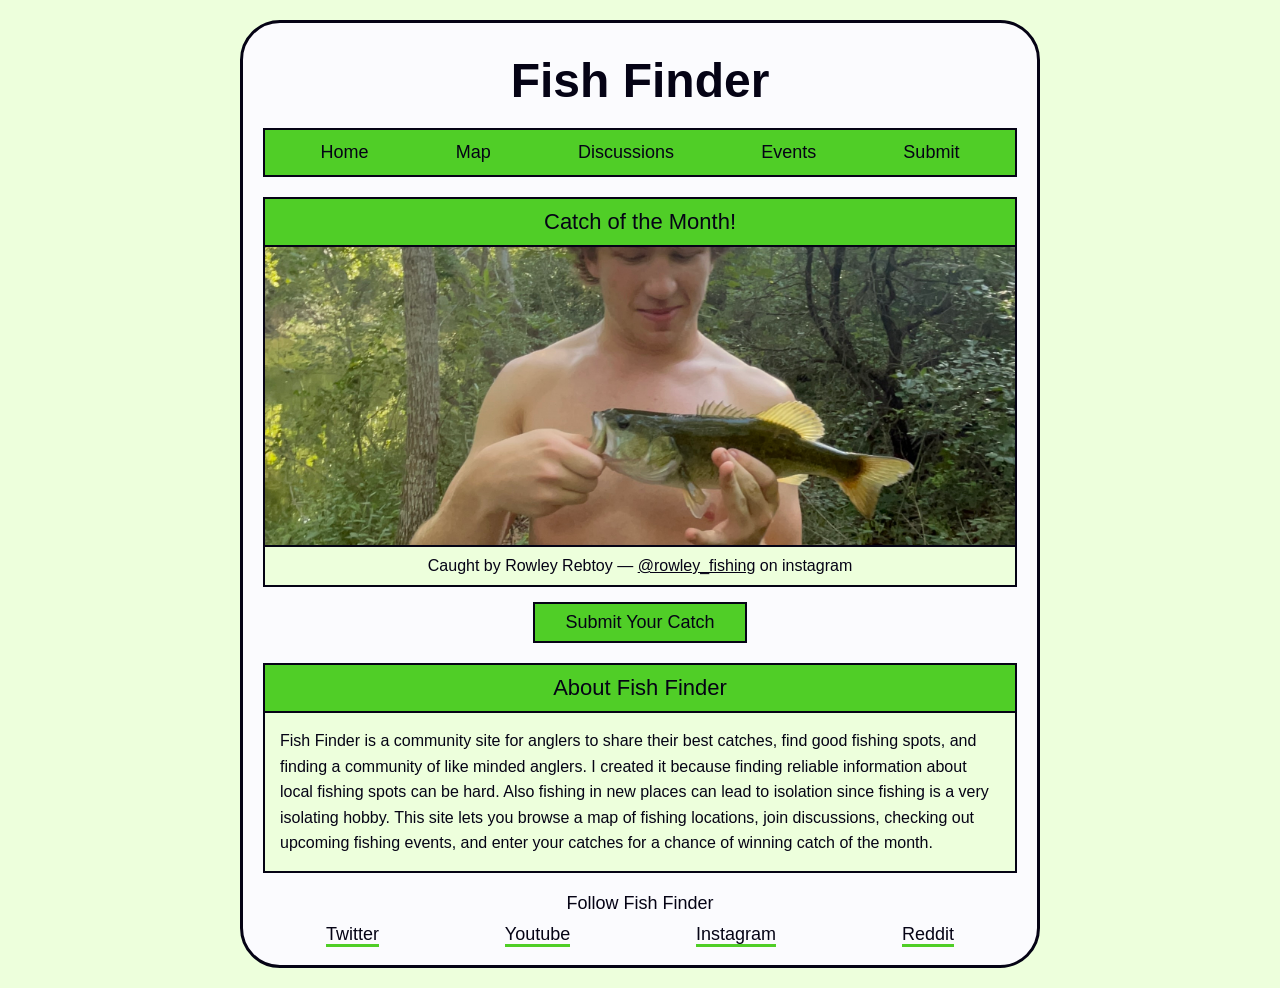
<file: Index.html>
<!DOCTYPE html>
<html lang="en">
<head>
    <meta charset="UTF-8">
    <meta name="viewport" content="width=device-width, initial-scale=1.0">
    <title>Fish Finder</title>
    <link rel="stylesheet" href="style.css">
</head>
<body>
    <div class="page">
        <header>
            <h1> Fish Finder</h1>
        </header>
        <nav>
            <ul>
                <li><a href="index.html">Home</a></li>
                <li><a href="map.html">Map</a></li>
                <li><a href="discussions.html">Discussions</a></li>
                <li><a href="events.html">Events</a></li>
                <li><a href="submit.html">Submit</a></li>
            </ul>
        </nav>
        <main>
            <section class="catch-of-month">
                <h2>Catch of the Month!</h2>
                <img src="catch-of-the-month.jpg" alt="This month's winning catch: a largemouth bass">
                <p class="angler-socials">
                    Caught by Rowley Rebtoy &mdash;
                    <a href="#">@rowley_fishing</a> on instagram
                </p>
                <a class="submit-button" href="submit.html">Submit Your Catch</a>
            </section>
            <section class="description">
                <h2>About Fish Finder</h2>
                <p>
                    Fish Finder is a community site for anglers to share their best catches, find good fishing spots, and finding a community of like minded anglers.
                    I created it because finding reliable information about local fishing spots can be hard.
                    Also fishing in new places can lead to isolation since fishing is a very isolating hobby. 
                    This site lets you browse a map of fishing locations, join discussions, checking out upcoming fishing events, and enter your catches for a chance of winning catch of the month.
                </p>
            </section>
        </main>
        <footer>
            <p> Follow Fish Finder</p>
            <ul>
                <li><a href="https://twitter.com">Twitter</a></li>
                <li><a href="https://youtube.com">Youtube</a></li>
                <li><a href="https://instagram.com">Instagram</a></li>
                <li><a href="https://reddit.com">Reddit</a></li>
            </ul>
        </footer>
    </div>
</body>
</html>
</file>
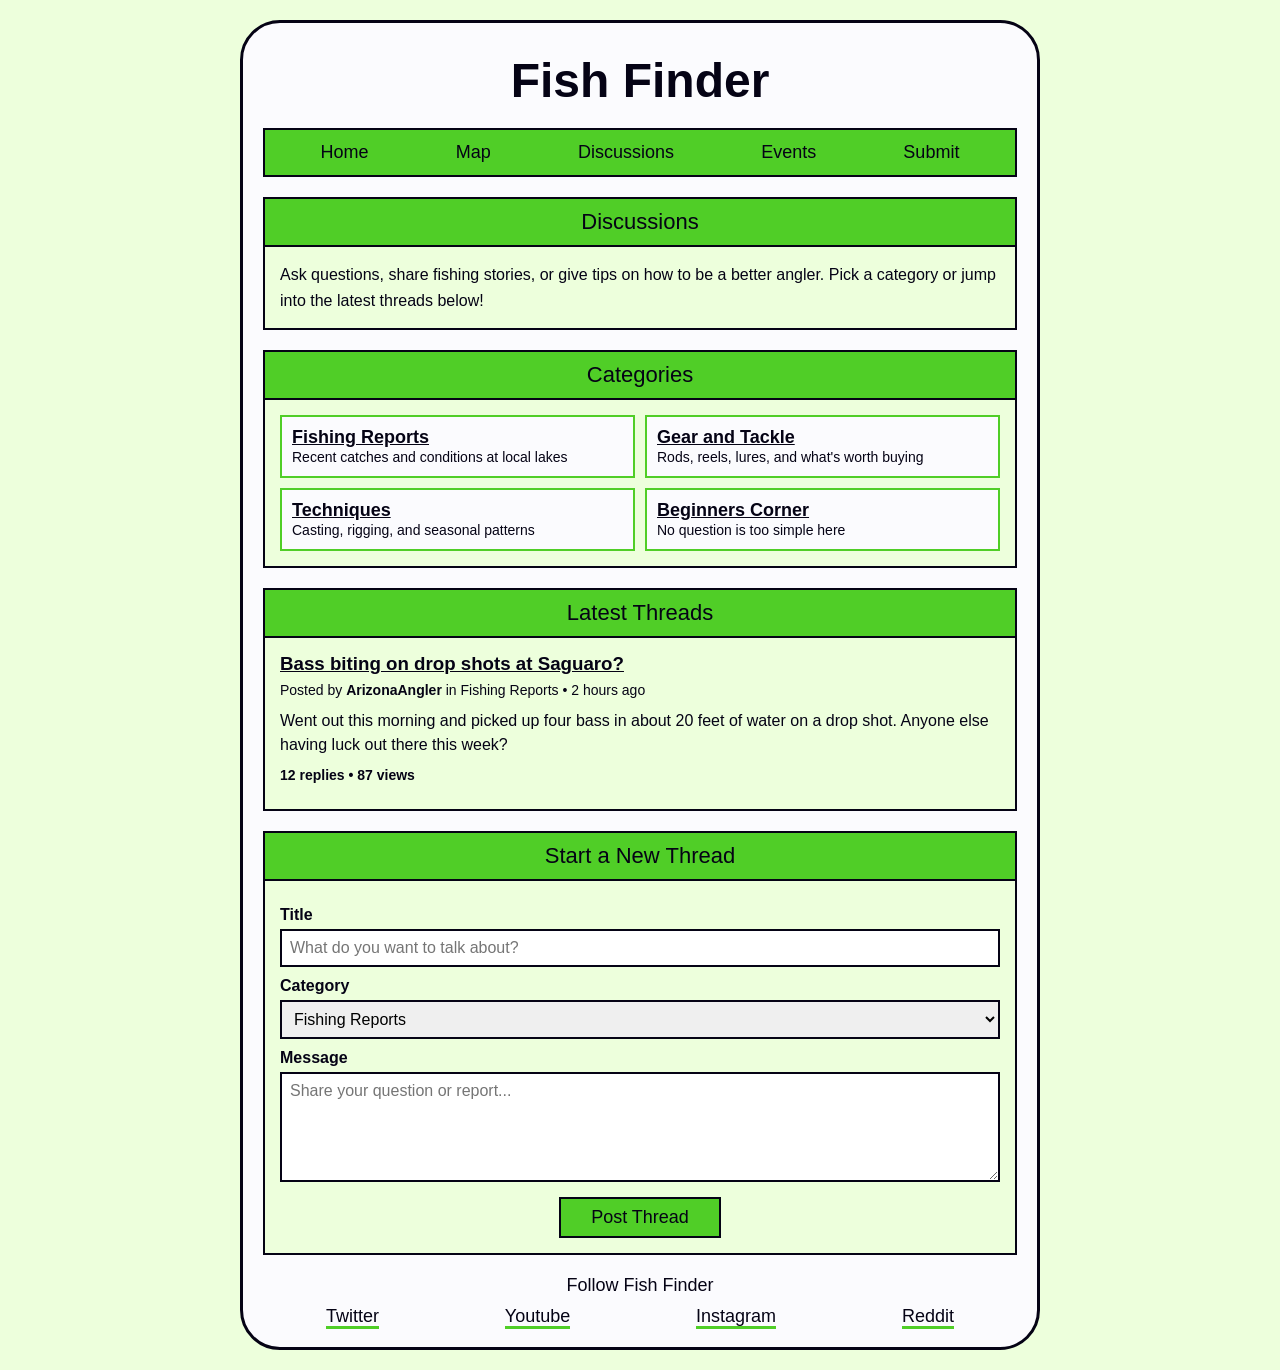
<file: discussions.html>
<!DOCTYPE html>
<html lang="en">
<head>
    <meta charset="UTF-8">
    <meta name="viewport" content="width=device-width, initial-scale=1.0">
    <meta name="description" content="Join the Fish Finder discussion boards to talk about spots, gear, and techniques with other anglers.">
    <title>Discussions</title>
    <link rel="stylesheet" href="style.css">
</head>
<body>
    <div class="page">
        <header>
            <h1> Fish Finder</h1>
        </header>
        <nav>
            <ul>
                <li><a href="index.html">Home</a></li>
                <li><a href="map.html">Map</a></li>
                <li><a href="discussions.html">Discussions</a></li>
                <li><a href="events.html">Events</a></li>
                <li><a href="submit.html">Submit</a></li>
            </ul>
        </nav>
        <main>
            <section class="intro">
                <h2>Discussions</h2>
                <p>
                    Ask questions, share fishing stories, or give tips on how to be a better angler. Pick a category or jump into the latest threads below!
                </p>
            </section>
            <section class="categories">
                <h2>Categories</h2>
                <ul class="category-list">
                    <li>
                        <a href="#">Fishing Reports</a>
                        <span>Recent catches and conditions at local lakes</span>
                    </li>
                    <li>
                        <a href="#">Gear and Tackle</a>
                        <span>Rods, reels, lures, and what's worth buying</span>
                    </li>
                    <li>
                        <a href="#">Techniques</a>
                        <span>Casting, rigging, and seasonal patterns</span>
                    </li>
                    <li>
                        <a href="#">Beginners Corner</a>
                        <span>No question is too simple here</span>
                    </li>
                </ul>
            </section>

            <section class="threads">
                <h2>Latest Threads</h2>

                <article class="thread">
                    <h3><a href="#">Bass biting on drop shots at Saguaro?</a></h3>
                    <p class="thread-meta">Posted by <strong>ArizonaAngler</strong> in Fishing Reports &bull; 2 hours ago</p>
                    <p>
                        Went out this morning and picked up four bass in about 20 feet of water on a drop shot.
                        Anyone else having luck out there this week?
                    </p>
                    <p class="thread-stats">12 replies &bull; 87 views</p>
                </article>
            </section>
            <section class="new-thread">
                <h2>Start a New Thread</h2>
                <form>
                    <label for="thread-title">Title</label>
                    <input type="text" id="thread-title" name="title" placeholder="What do you want to talk about?">

                    <label for="thread-category">Category</label>
                    <select id="thread-category" name="category">
                        <option>Fishing Reports</option>
                        <option>Gear &amp; Tackle</option>
                        <option>Techniques</option>
                        <option>Beginners Corner</option>
                    </select>

                    <label for="thread-message">Message</label>
                    <textarea id="thread-message" name="message" rows="5" placeholder="Share your question or report..."></textarea>

                    <button type="submit" class="submit-button">Post Thread</button>
                </form>
            </section>
        </main>
        <footer>
            <p> Follow Fish Finder</p>
            <ul>
                <li><a href="https://twitter.com">Twitter</a></li>
                <li><a href="https://youtube.com">Youtube</a></li>
                <li><a href="https://instagram.com">Instagram</a></li>
                <li><a href="https://reddit.com">Reddit</a></li>
            </ul>
        </footer>
    </div>
</body>
</html>
</file>
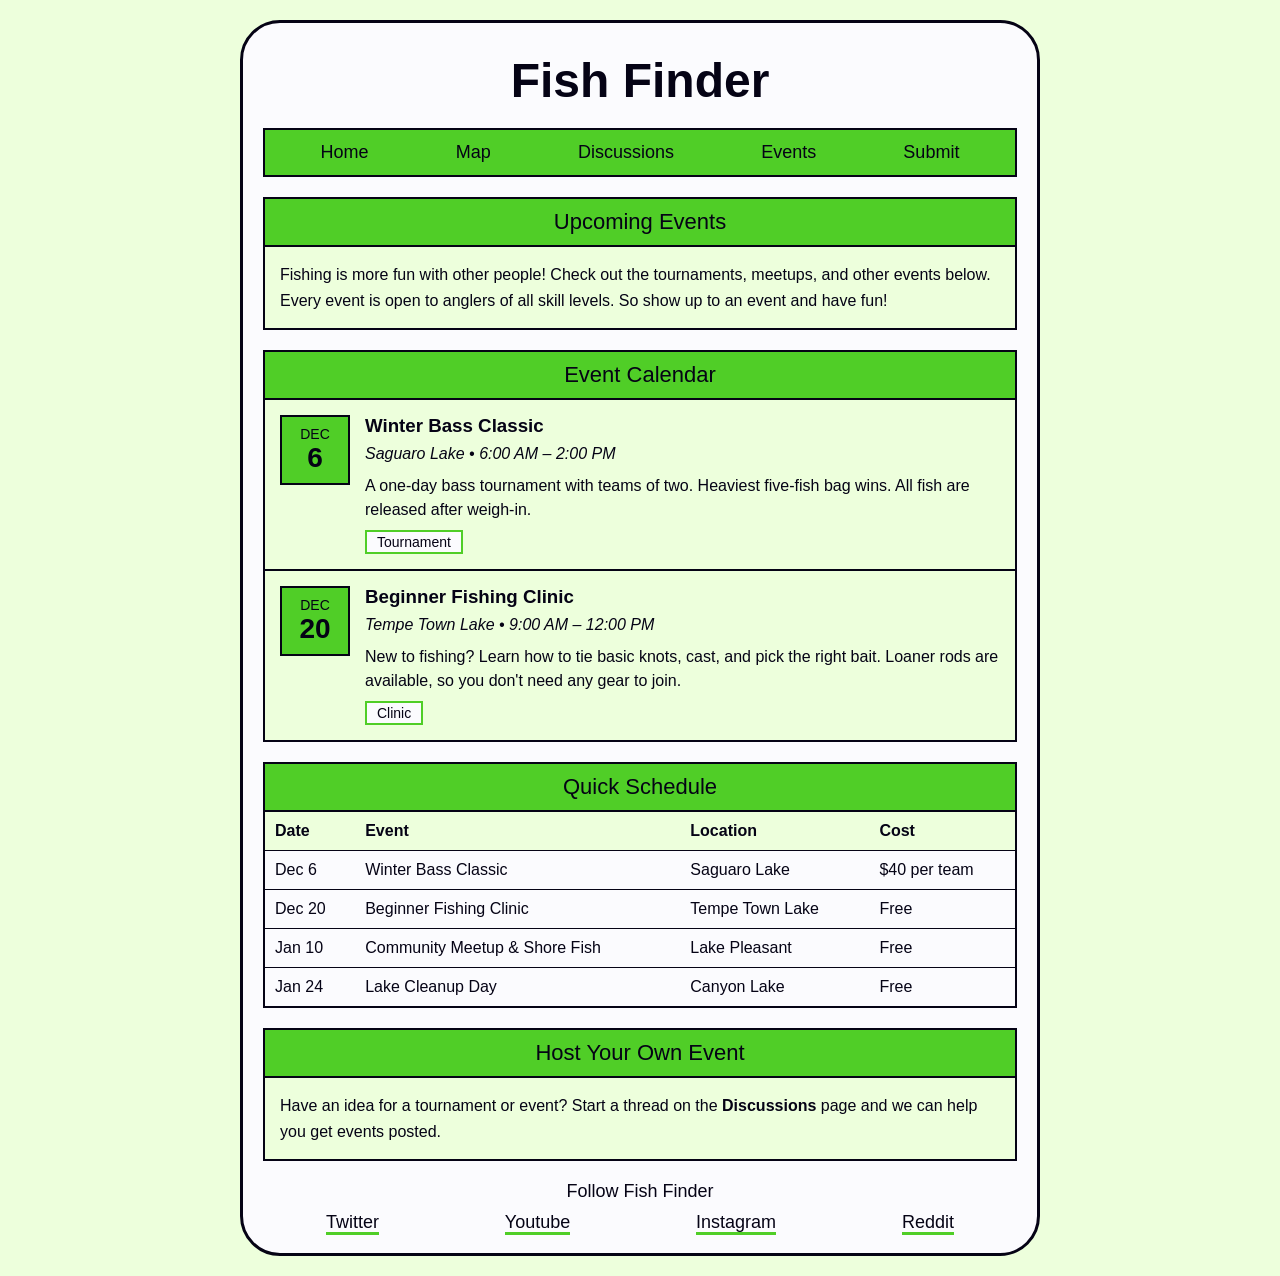
<file: events.html>
<!DOCTYPE html>
<html lang="en">
<head>
    <meta charset="UTF-8">
    <meta name="viewport" content="width=device-width, initial-scale=1.0">
    <title>Events</title>
    <link rel="stylesheet" href="style.css">
</head>
<body>
    <div class="page">
        <header>
            <h1> Fish Finder</h1>
        </header>
        <nav>
            <ul>
                <li><a href="index.html">Home</a></li>
                <li><a href="map.html">Map</a></li>
                <li><a href="discussions.html">Discussions</a></li>
                <li><a href="events.html">Events</a></li>
                <li><a href="submit.html">Submit</a></li>
            </ul>
        </nav>
        <main>
            <section class="intro">
                <h2>Upcoming Events</h2>
                <p>
                    Fishing is more fun with other people! Check out the tournaments, meetups, and other events below.
                    Every event is open to anglers of all skill levels. So show up to an event and have fun!
                </p>
            </section>

            <section class="event-list">
                <h2>Event Calendar</h2>
                <article class="event-card">
                    <div class = "event-date">
                        <span class="month">Dec</span>
                        <span class="day">6</span>
                    </div>
                    <div class="event-info">
                        <h3>Winter Bass Classic</h3>
                        <p class="event-meta">Saguaro Lake &bull; 6:00 AM &ndash; 2:00 PM</p>
                        <p>
                            A one-day bass tournament with teams of two. Heaviest five-fish bag wins.
                            All fish are released after weigh-in.
                        </p>
                        <span class="event-tag">Tournament</span>
                    </div>
                </article>
                <article class="event-card">
                    <div class="event-date">
                        <span class="month">Dec</span>
                        <span class="day">20</span>
                    </div>
                    <div class="event-info">
                        <h3>Beginner Fishing Clinic</h3>
                        <p class="event-meta">Tempe Town Lake &bull; 9:00 AM &ndash; 12:00 PM</p>
                        <p>
                            New to fishing? Learn how to tie basic knots, cast, and pick the right bait.
                            Loaner rods are available, so you don't need any gear to join.
                        </p>
                        <span class="event-tag">Clinic</span>
                    </div>
                </article>
            </section>

            <section class="event-schedule">
                <h2>Quick Schedule</h2>
                <table>
                    <thead>
                        <tr>
                            <th>Date</th>
                            <th>Event</th>
                            <th>Location</th>
                            <th>Cost</th>
                        </tr>
                    </thead>
                    <tbody>
                        <tr>
                            <td>Dec 6</td>
                            <td>Winter Bass Classic</td>
                            <td>Saguaro Lake</td>
                            <td>$40 per team</td>
                        </tr>
                        <tr>
                            <td>Dec 20</td>
                            <td>Beginner Fishing Clinic</td>
                            <td>Tempe Town Lake</td>
                            <td>Free</td>
                        </tr>
                        <tr>
                            <td>Jan 10</td>
                            <td>Community Meetup &amp; Shore Fish</td>
                            <td>Lake Pleasant</td>
                            <td>Free</td>
                        </tr>
                        <tr>
                            <td>Jan 24</td>
                            <td>Lake Cleanup Day</td>
                            <td>Canyon Lake</td>
                            <td>Free</td>
                        </tr>
                    </tbody>
                </table>
            </section>

            <section class="host-event">
                <h2> Host Your Own Event</h2>
                <p>
                    Have an idea for a tournament or event? Start a thread on the <a herf="discussions.html">Discussions</a> page and we can help you get events posted.
                </p>
            </section>
        </main>
        <footer>
            <p> Follow Fish Finder</p>
            <ul>
                <li><a href="https://twitter.com">Twitter</a></li>
                <li><a href="https://youtube.com">Youtube</a></li>
                <li><a href="https://instagram.com">Instagram</a></li>
                <li><a href="https://reddit.com">Reddit</a></li>
            </ul>
        </footer>
    </div>
</body>
</html>
</file>
<file: style.css>
:root{
    --text: #050315;
    --background: #fbfbfe;
    --primary: #50ce27;
    --secondary: #edffdc;
    --accent: #51ff3b;
}
* {
    box-sizing: border-box;
}
body{
    margin: 0;
    padding: 20px;
    font-family: Arial, helvetica, sans-serif;
    background-color: var(--secondary);
    color: var(--text);
}
.page{
    max-width: 800px;
    margin: 0 auto;
    background-color: var(--background);
    border: 3px solid var(--text);
    border-radius: 40px;
    padding: 20px;
}
header h1{
    text-align: center;
    font-size: 48px;
    margin: 10px 0 20px;
    color: var(--text);
}
nav ul{
    display: flex;
    justify-content: space-around;
    list-style: none;
    margin: 0 0 20px;
    padding: 12px;
    background-color: var(--primary);
    border: 2px solid var(--text);

}
nav a{
    text-decoration: none;
    color: var(--text);
    font-size: 18px;
}
nav a:hover{
    text-decoration: underline;
}
main h2{
    margin: 0;
    padding: 10px;
    text-align: center;
    font-size: 22px;
    font-weight: normal;
    background-color: var(--primary);
    color: var(--text);
    border: 2px solid var(--text);
}
.catch-of-month{
    text-align: center;
    margin-bottom: 20px;

}
.catch-of-month img{
    display: block;
    width: 100%;
    height: 300px;
    object-fit: cover;
    border: 2px solid var(--text);
    border-top: none;
}
.angler-socials{
    margin: 0;
    padding: 10px;
    background-color: var(--secondary);
    border: 2px solid var(--text);
    border-top: none;
}
.angler-socials a{
    color: var(--text);

}
.submit-button{
    display: inline-block;
    margin-top: 15px;
    padding: 8px 30px;
    background-color: var(--primary);
    border: 2px solid var(--text);
    color: var(--text);
    text-decoration: none;
    font-size: 18px;
}
.submit-button:hover{
    background-color: var(--accent);
}
.description p{
    margin: 0;
    padding: 15px;
    background-color: var(--secondary);
    border: 2px solid var(--text);
    border-top: none;
    line-height: 1.6;
}
footer{
    text-align: center;
    margin-top: 20px;
}
footer p{
    margin: 0 0 10px;
    font-size: 18px;
}
footer ul{
    display: flex;
    justify-content: space-around;
    list-style: none;
    margin: 0;
    padding: 0;
}
footer a{
    color: var(--text);
    font-size: 18px;
    text-decoration: none;
    border-bottom: 3px solid var(--primary);

}
footer a:hover{
    border-bottom-color: var(--accept);
}
/*shared section styles between events and discussions*/
main section{
    margin-bottom: 20px;
}
.intro p,
.host-event p{
    margin: 0;
    padding: 15px;
    background-color: var(--secondary);
    border: 2px solid var(--text);
    border-top: none;
    line-height: 1.6;
}
.host-event a{
    color: var(--text);
    font-weight: bold;
}
/*events*/
.event-card{
    display: flex;
    padding: 15px;
    background-color: var(--secondary);
    border: 2px solid var(--text);
    border-top: none;
}
.event-date{
    width: 70px;
    flex-shrink: 0;
    height: 70px;
    margin-right: 15px;
    display: flex;
    flex-direction: column;
    justify-content: center;
    align-items: center;
    background-color: var(--primary);
    border: 2px solid var(--text);
}
.event-date .month{
    font-size: 14px;
    text-transform: uppercase;
}
.event-date .day{
    font-size: 28px;
    font-weight: bold;
}
.event-info h3{
    margin: 0 0 5px;
}
.event-info p{
    margin: 0 0 8px;
    line-height: 1.5;
}
.event-meta{
    font-style: italic;
}
.event-tag{
    display: inline-block;
    padding: 2px 10px;
    font-size: 14px;
    background-color: var(--background);
    border: 2px solid var(--primary);
}
.event-schedule table{
    width: 100%;
    border-collapse: collapse;
    border: 2px solid var(--text);
    border-top: none;
}
.event-schedule th,
.event-schedule td{
    padding: 10px;
    text-align: left;
    border-bottom: 1px solid var(--text);
}
.event-schedule th{
    background-color: var(--secondary);
}
.event-schedule tbody tr:hover{
    background-color: var(--secondary);
}
/* Discussions */
.category-list{
    display: grid;
    grid-template-columns: 1fr 1fr;
    gap: 10px;
    list-style: none;
    margin: 0;
    padding: 15px;
    background-color: var(--secondary);
    border: 2px solid var(--text);
    border-top: none;
}
.category-list li{
    padding: 10px;
    background-color: var(--background);
    border: 2px solid var(--primary);
}
.category-list a{
    display: block;
    color: var(--text);
    font-weight: bold;
    font-size: 18px;
}
.category-list span{
    font-size: 14px;
}
.thread{
    padding: 15px;
    background-color: var(--secondary);
    border: 2px solid var(--text);
    border-top: none;
}
.thread h3{
    margin: 0 0 5px;
}
.thread h3 a{
    color: var(--text);
}
.thread h3 a:hover{
    color: var(--primary);
}
.thread p{
    margin: 0 0 8px;
    line-height: 1.5;
}
.thread-meta,
.thread-stats{
    font-size: 14px;
}
.thread-stats{
    margin-bottom: 0;
    font-weight: bold;
}
.new-thread form{
    display: flex;
    flex-direction: column;
    padding: 15px;
    background-color: var(--secondary);
    border: 2px solid var(--text);
    border-top: none;
}
.new-thread label{
    margin: 10px 0 5px;
    font-weight: bold;
}
.new-thread input,
.new-thread select,
.new-thread textarea{
    padding: 8px;
    font-family: Arial, helvetica, sans-serif;
    font-size: 16px;
    border: 2px solid var(--text);
}
.new-thread .submit-button{
    margin: 15px auto 0;
}
</file>
